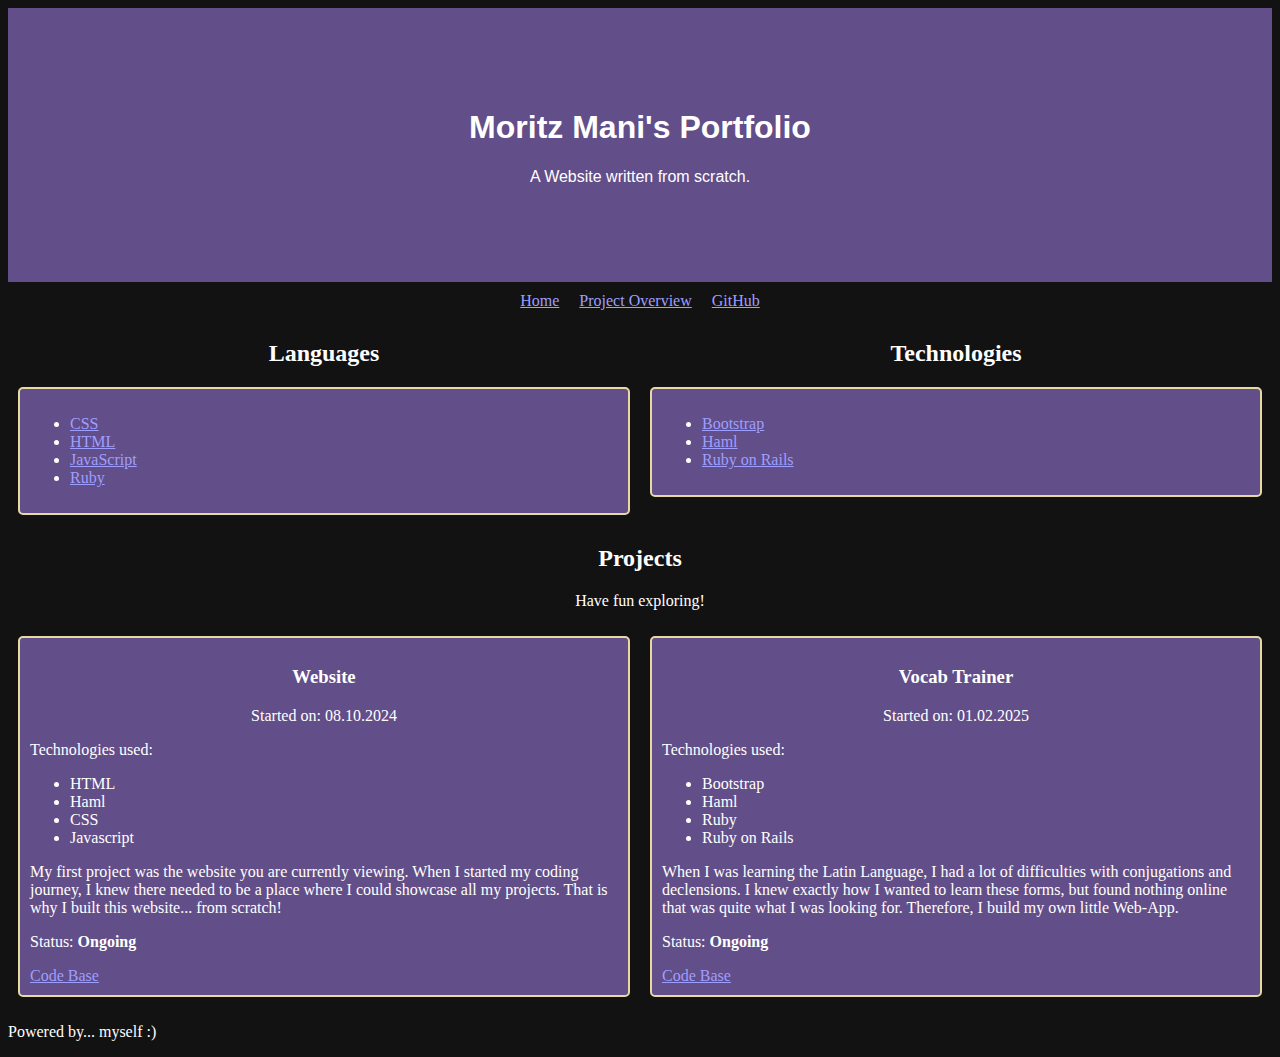
<file: index.html>
<!DOCTYPE html>
<html lang='en'>

<head>
  <title>Portfolio Page</title>
  <meta charset='utf-8'>
  <meta content='Moritz Mani' name='author'>
  <meta content='This is a website made to showcase
the projects that I have been working on in my free time' name='description'>
  <meta content='no-referrer' name='referrer'>
  <meta content='#1abc9c' name='theme-color'>
  <meta content='dark' name='color-scheme'>
  <meta content='width=device-width, initial-scale=1' name='viewport'>
  <link href='stylesheet.css' rel='stylesheet' type='text/css'>
</head>

<body>
  <header>
    <hgroup>
      <h1>Moritz Mani's Portfolio</h1>
      <p>A Website written from scratch.</p>
    </hgroup>
  </header>
  <nav>
    <a href='index.html'>Home</a>
    <a href='projects.html'>Project Overview</a>
    <a href='https://github.com/manimoritz'>GitHub</a>
  </nav>
  <main>
    <article class='single-file'>
      <div class='languages'>
        <h2>Languages</h2>
        <section>
          <ul id='language-list'>
            <li class='keyword'>
              <a href='projects.html?keyword=css'>CSS</a>
            </li>
            <li class='keyword'>
              <a href='projects.html?keyword=html'>HTML</a>
            </li>
            <li class='keyword'>
              <a href='projects.html?keyword=javascript'>JavaScript</a>
            </li>
            <li class='keyword'>
              <a href='projects.html?keyword=ruby'>Ruby</a>
            </li>
          </ul>
        </section>
      </div>
      <div class='technologies'>
        <h2>Technologies</h2>
        <section>
          <ul id='technology-list'>
            <li class='keyword'>
              <a href='projects.html?keyword=bootstrap'>Bootstrap</a>
            </li>
            <li class='keyword'>
              <a href='projects.html?keyword=haml'>Haml</a>
            </li>
            <li class='keyword'>
              <a href='projects.html?keyword=ruby-on-rails'>Ruby on Rails</a>
            </li>
          </ul>
        </section>
      </div>
    </article>
    <hgroup>
      <h2>Projects</h2>
      <p>Have fun exploring!</p>
    </hgroup>
    <article class='single-file'>
      <section class='post show' data-keywords='css,haml,html,javascript'>
        <hgroup>
          <h3>Website</h3>
          <p>Started on: 08.10.2024</p>
        </hgroup>
        <p>Technologies used:</p>
        <ul>
          <li>HTML</li>
          <li>Haml</li>
          <li>CSS</li>
          <li>Javascript</li>
        </ul>
        <p>
          My first project was the website you are currently viewing.
          When I started my coding journey, I knew there needed to be a place
          where I could showcase all my projects.
          That is why I built this website... from scratch!
        </p>
        <footer>
          <p>
            Status: <b>Ongoing</b>
          </p>
          <a href='https://github.com/manimoritz/manimoritz.github.io'> Code Base </a>
        </footer>
      </section>
      <section class='post show' data-keywords='bootstrap,haml,ruby,ruby-on-rails'>
        <hgroup>
          <h3>Vocab Trainer</h3>
          <p>Started on: 01.02.2025</p>
        </hgroup>
        <p>Technologies used:</p>
        <ul>
          <li>Bootstrap</li>
          <li>Haml</li>
          <li>Ruby</li>
          <li>Ruby on Rails</li>
        </ul>
        <p>
          When I was learning the Latin Language, I had a lot of difficulties
          with conjugations and declensions. I knew exactly how I wanted
          to learn these forms, but found nothing online that was quite
          what I was looking for. Therefore, I build my own little Web-App.
        </p>
        <footer>
          <p>
            Status: <b>Ongoing</b>
          </p>
          <a href='https://github.com/manimoritz/vocab-trainer'> Code Base </a>
        </footer>
      </section>
      <!-- <section> -->
      <!--   <h3>Project 3</h3> -->
      <!--   <footer> -->
      <!--     <p>Status: Finished (Discontinued)</p> -->
      <!--   </footer> -->
      <!-- </section> -->
      <!-- <section> -->
      <!--   <h3>Project 4</h3> -->
      <!--   <footer> -->
      <!--     <p>Status: Planned</p> -->
      <!--   </footer> -->
      <!-- </section> -->
    </article>
  </main>
  <footer>
    <p>Powered by... myself :)</p>
  </footer>
</body>
<script src='script.js' type='text/javascript'></script>

</html>
</file>
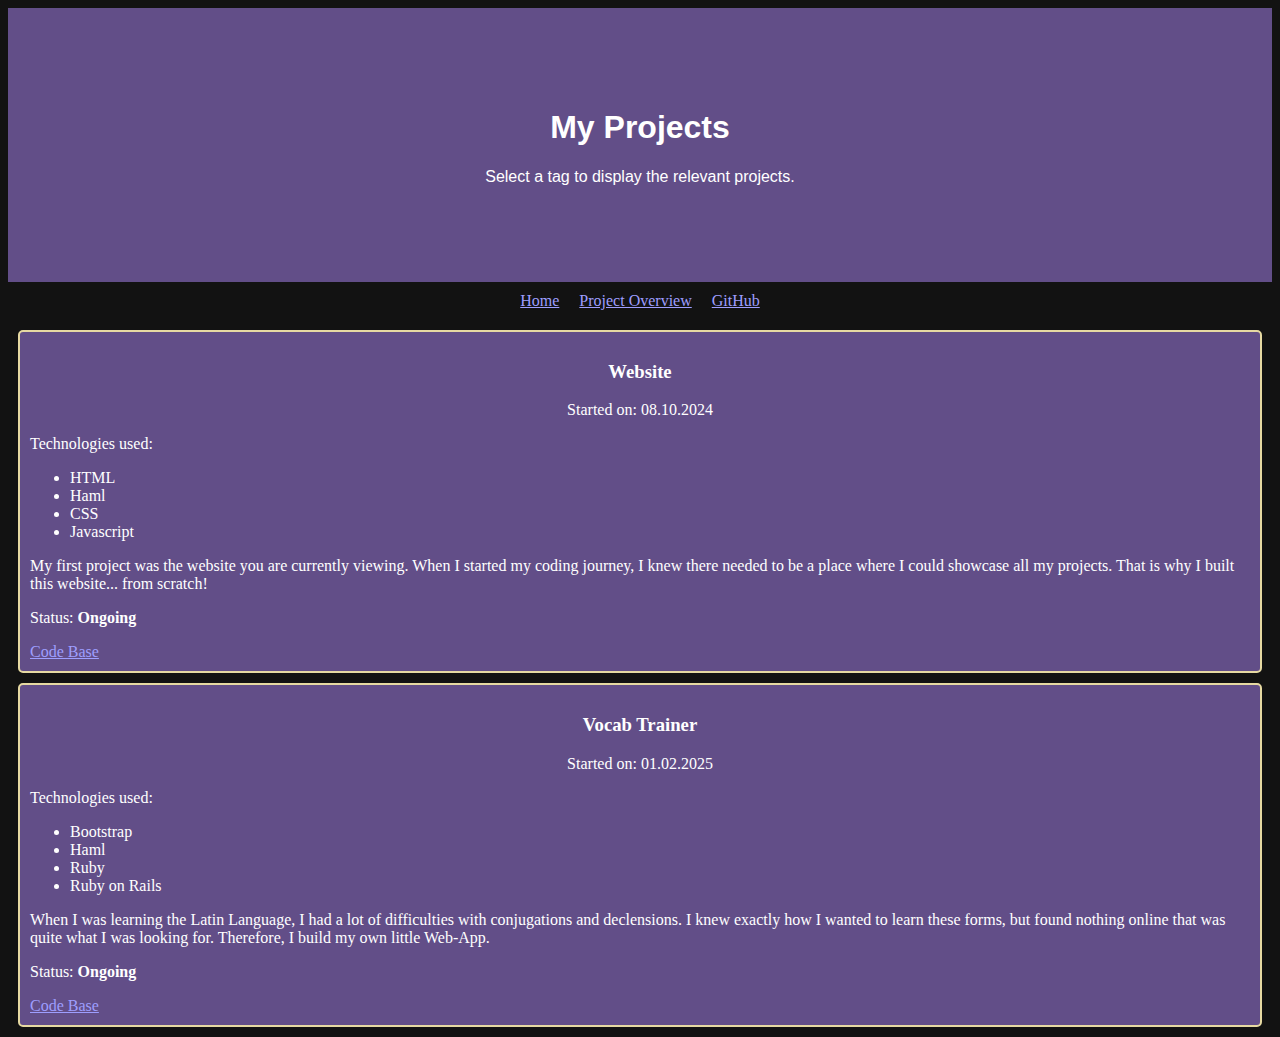
<file: projects.html>
<!DOCTYPE html>
<html lang='en'>

<head>
  <title>Portfolio Page</title>
  <meta charset='utf-8'>
  <meta content='Moritz Mani' name='author'>
  <meta content='This is a website made to showcase
the projects that I have been working on in my free time' name='description'>
  <meta content='no-referrer' name='referrer'>
  <meta content='#1abc9c' name='theme-color'>
  <meta content='dark' name='color-scheme'>
  <meta content='width=device-width, initial-scale=1' name='viewport'>
  <link href='stylesheet.css' rel='stylesheet' type='text/css'>
</head>

<body>
  <header>
    <hgroup>
      <h1>My Projects</h1>
      <p>Select a tag to display the relevant projects.</p>
    </hgroup>
    <!-- here would come a list of clickable tags -->
  </header>
  <nav>
    <a href='index.html'> Home </a>
    <a href='projects.html'> Project Overview </a>
    <a href='https://github.com/manimoritz'> GitHub </a>
  </nav>
  <main>
    <article>
      <section class='post' data-keywords='css,html,javascript'>
        <hgroup>
          <h3>Website</h3>
          <p>Started on: 08.10.2024</p>
        </hgroup>
        <p>Technologies used:</p>
        <ul>
          <li>HTML</li>
          <li>Haml</li>
          <li>CSS</li>
          <li>Javascript</li>
        </ul>
        <p>
          My first project was the website you are currently viewing.
          When I started my coding journey, I knew there needed to be a place
          where I could showcase all my projects.
          That is why I built this website... from scratch!
        </p>
        <footer>
          <p>
            Status: <b>Ongoing</b>
          </p>
          <a href='https://github.com/manimoritz/manimoritz.github.io'> Code Base </a>
        </footer>
      </section>
      <section class='post' data-keywords='bootstrap,haml,ruby,ruby-on-rails'>
        <hgroup>
          <h3>Vocab Trainer</h3>
          <p>Started on: 01.02.2025</p>
        </hgroup>
        <p>Technologies used:</p>
        <ul>
          <li>Bootstrap</li>
          <li>Haml</li>
          <li>Ruby</li>
          <li>Ruby on Rails</li>
        </ul>
        <p>
          When I was learning the Latin Language, I had a lot of difficulties
          with conjugations and declensions. I knew exactly how I wanted
          to learn these forms, but found nothing online that was quite
          what I was looking for. Therefore, I build my own little Web-App.
        </p>
        <footer>
          <p>
            Status: <b>Ongoing</b>
          </p>
          <a href='https://github.com/manimoritz/vocab-trainer'> Code Base </a>
        </footer>
      </section>
      <!-- <section> -->
      <!--   <h3>Project 3</h3> -->
      <!--   <footer> -->
      <!--     <p>Status: Finished (Discontinued)</p> -->
      <!--   </footer> -->
      <!-- </section> -->
      <!-- <section> -->
      <!--   <h3>Project 4</h3> -->
      <!--   <footer> -->
      <!--     <p>Status: Planned</p> -->
      <!--   </footer> -->
      <!-- </section> -->
    </article>
</body>
<script src='projects.js' type='text/javascript'></script>

</html>
</file>
<file: stylesheet.css>
/* Color Palette (ordered by frequency):
 * #624E88, #8967B3, #CB80AB, #E6D9A2
 */

header {
  font-family: Arial, Helvetica, sans-serif;
  padding: 80px;
  text-align: center;
  background: #624E88;
  color: white;
}

nav {
  display: flex;
  flex-wrap: wrap;
  justify-content: center;

  a {
    margin: 10px;
  }
}

article.single-file {
  display: flex;
  flex-wrap: wrap;

  h2 {
    text-align: center;
  }

  div {
    flex: 1 400px;
  }
}

section {
  margin: 10px;
  padding: 10px;
  background: #624E88;
  border: 2px solid #E6D9A2;
  border-radius: 5px;
  color: white;
  flex: 1 400px;
}

hgroup {
  text-align: center;
}

.post {
  display: none;
}

.post.show {
  display: block;
}
</file>
